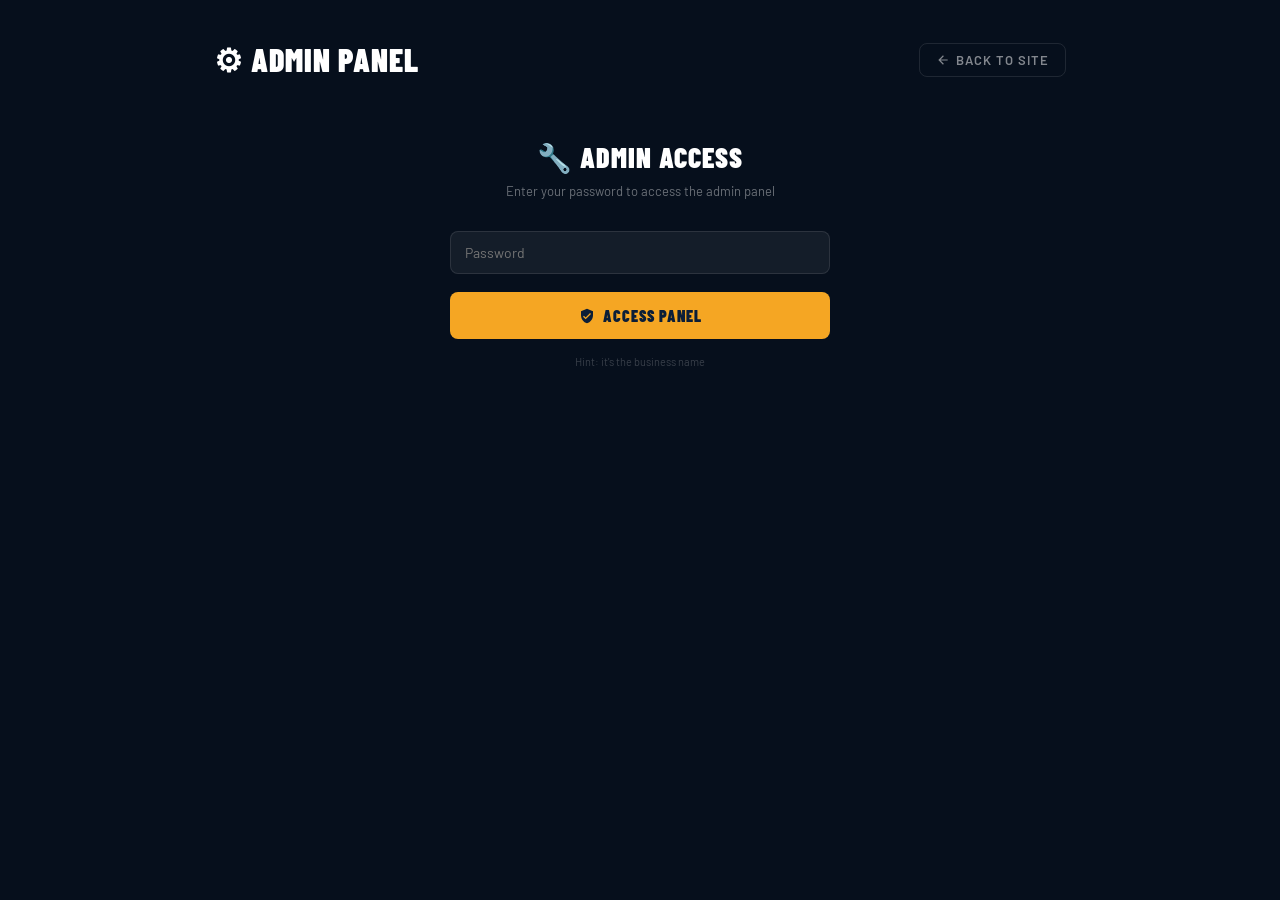
<file: grip-city-handyman 2/pages/admin.html>
<!DOCTYPE html>
<html lang="en">
<head>
  <meta charset="UTF-8">
  <meta name="viewport" content="width=device-width, initial-scale=1.0">
  <title>Admin Panel — Grip City Handyman</title>
  <meta name="robots" content="noindex,nofollow">
  <link rel="preconnect" href="https://fonts.googleapis.com">
  <link href="https://fonts.googleapis.com/css2?family=Barlow+Condensed:wght@400;600;700;800;900&family=Barlow:wght@300;400;500;600;700&display=swap" rel="stylesheet">
  <link rel="stylesheet" href="../css/style.css">
  <link rel="stylesheet" href="../css/admin.css">
  <style>
    body { background: #060F1C; }
  </style>
</head>
<body>

<div class="admin-page">
  <div class="admin-page-wrap">

    <!-- HEADER -->
    <div class="admin-page-header">
      <h1>⚙ Admin Panel</h1>
      <a href="../index.html" class="admin-back">
        <svg viewBox="0 0 24 24"><path d="M20 11H7.83l5.59-5.59L12 4l-8 8 8 8 1.41-1.41L7.83 13H20v-2z"/></svg>
        Back to Site
      </a>
    </div>

    <!-- LOGIN SCREEN -->
    <div id="admin-login-screen">
      <div class="admin-login-card">
        <div class="admin-login-logo">🔧 Admin Access</div>
        <div class="admin-login-sub">Enter your password to access the admin panel</div>
        <div class="admin-field">
          <input type="password" class="admin-input" id="loginPassword" placeholder="Password" autocomplete="current-password">
        </div>
        <div class="login-error" id="loginError">Incorrect password. Please try again.</div>
        <button class="btn-save" onclick="checkLogin()" style="width:100%;justify-content:center">
          <svg viewBox="0 0 24 24"><path d="M12 1L3 5v6c0 5.55 3.84 10.74 9 12 5.16-1.26 9-6.45 9-12V5l-9-4zm-2 16l-4-4 1.41-1.41L10 14.17l6.59-6.59L18 9l-8 8z"/></svg>
          Access Panel
        </button>
        <p style="color:rgba(255,255,255,0.2);font-size:11px;margin-top:16px;text-align:center">Hint: it's the business name</p>
      </div>
    </div>

    <!-- DASHBOARD SCREEN -->
    <div id="admin-dashboard-screen" style="display:none">

      <div style="display:flex;align-items:center;justify-content:flex-end;margin-bottom:24px">
        <button class="btn-save" style="background:rgba(255,255,255,0.1);color:rgba(255,255,255,0.6);font-size:13px;padding:8px 16px" onclick="logoutAdmin()">Logout</button>
      </div>

      <!-- TABS -->
      <div class="admin-tabs">
        <button class="admin-tab active" onclick="switchTab('content', this)">Content</button>
        <button class="admin-tab" onclick="switchTab('estimator', this)">Estimator</button>
      </div>

      <!-- ── CONTENT TAB ── -->
      <div class="admin-panel active" id="tab-content">

        <div class="admin-section-title">Business Information</div>
        <div class="admin-grid-2">
          <div class="admin-field">
            <label>Business Name</label>
            <input type="text" class="admin-input" id="biz-name" value="Grip City Handyman">
          </div>
          <div class="admin-field">
            <label>Phone Number</label>
            <input type="text" class="admin-input" id="biz-phone" value="(971) 666-2625">
          </div>
        </div>
        <div class="admin-grid-2">
          <div class="admin-field">
            <label>City / Region</label>
            <input type="text" class="admin-input" id="biz-city" value="Portland, Oregon">
          </div>
          <div class="admin-field">
            <label>Years in Business</label>
            <input type="text" class="admin-input" id="biz-years" value="10+">
          </div>
        </div>

        <div class="admin-section-title" style="margin-top:28px">Hero Section</div>
        <div class="admin-field">
          <label>Hero Headline</label>
          <input type="text" class="admin-input" id="hero-headline" value="Portland's Trusted Handymen">
        </div>
        <div class="admin-field">
          <label>Hero Subheadline</label>
          <textarea class="admin-textarea" id="hero-sub">From small repairs to full renovations — we show up on time, do the job right, and leave your home better than we found it.</textarea>
        </div>
        <div class="admin-grid-3">
          <div class="admin-field">
            <label>Stat 1 Value</label>
            <input type="text" class="admin-input" id="stat1" value="500+">
          </div>
          <div class="admin-field">
            <label>Stat 2 Value</label>
            <input type="text" class="admin-input" id="stat2" value="4.9★">
          </div>
          <div class="admin-field">
            <label>Stat 3 Value</label>
            <input type="text" class="admin-input" id="stat3" value="10+">
          </div>
        </div>

        <div class="admin-section-title" style="margin-top:28px">Google Reviews</div>
        <div class="admin-grid-2">
          <div class="admin-field">
            <label>Google Rating</label>
            <input type="text" class="admin-input" id="g-rating" value="4.9">
          </div>
          <div class="admin-field">
            <label>Review Count (displayed)</label>
            <input type="text" class="admin-input" id="g-count" value="200+">
          </div>
        </div>

        <div style="display:flex;align-items:center;gap:16px;margin-top:24px">
          <button class="btn-save" onclick="saveContent()">
            <svg viewBox="0 0 24 24"><path d="M17 3H5c-1.11 0-2 .9-2 2v14c0 1.1.89 2 2 2h14c1.1 0 2-.9 2-2V7l-4-4zm-5 16c-1.66 0-3-1.34-3-3s1.34-3 3-3 3 1.34 3 3-1.34 3-3 3zm3-10H5V5h10v4z"/></svg>
            Save Changes
          </button>
          <div class="admin-saved" id="content-saved">✓ Saved successfully</div>
        </div>

      </div><!-- /tab-content -->

      <!-- ── ESTIMATOR TAB ── -->
      <div class="admin-panel" id="tab-estimator">

        <div class="admin-section-title">Project Estimator</div>

        <div class="admin-field">
          <label>Project Name / Client</label>
          <input type="text" class="admin-input" id="est-name" placeholder="e.g. Smith Kitchen Remodel">
        </div>

        <div class="admin-grid-2">
          <div class="admin-field">
            <label>Service Type</label>
            <select class="admin-select" id="est-service" onchange="updateEstimate()">
              <option value="painting">Painting ($3.50/sq ft)</option>
              <option value="flooring">Flooring ($6.00/sq ft)</option>
              <option value="drywall">Drywall / Patching ($2.50/sq ft)</option>
              <option value="carpentry">Carpentry ($85/hr)</option>
              <option value="plumbing">Plumbing ($95/hr)</option>
              <option value="electrical">Electrical ($100/hr)</option>
              <option value="tile">Tile Work ($8.00/sq ft)</option>
              <option value="demo">Demolition ($1.50/sq ft)</option>
              <option value="general">General Repair ($75/hr)</option>
            </select>
          </div>
          <div class="admin-field">
            <label id="est-size-label">Square Footage</label>
            <input type="number" class="admin-input" id="est-sqft" value="500" min="0" oninput="updateEstimate()">
          </div>
        </div>

        <div class="admin-grid-3">
          <div class="admin-field">
            <label>Materials Cost ($)</label>
            <input type="number" class="admin-input" id="est-materials" value="0" min="0" oninput="updateEstimate()">
          </div>
          <div class="admin-field">
            <label>Labor Hours</label>
            <input type="number" class="admin-input" id="est-labor-hours" value="8" min="0" oninput="updateEstimate()">
          </div>
          <div class="admin-field">
            <label>Labor Rate ($/hr)</label>
            <input type="number" class="admin-input" id="est-labor-rate" value="75" min="0" oninput="updateEstimate()">
          </div>
        </div>

        <div class="admin-grid-2">
          <div class="admin-field">
            <label>Profit Margin (%)</label>
            <input type="number" class="admin-input" id="est-profit" value="20" min="0" max="100" oninput="updateEstimate()">
          </div>
          <div class="admin-field">
            <label>Tax Rate (%)</label>
            <input type="number" class="admin-input" id="est-tax" value="0" min="0" oninput="updateEstimate()">
          </div>
        </div>

        <div class="estimator-summary">
          <div class="est-row"><span>Service Cost</span><span id="r-service">$0.00</span></div>
          <div class="est-row"><span>Materials</span><span id="r-materials">$0.00</span></div>
          <div class="est-row"><span>Labor</span><span id="r-labor">$0.00</span></div>
          <div class="est-divider"></div>
          <div class="est-row"><span>Subtotal</span><span id="r-subtotal">$0.00</span></div>
          <div class="est-row"><span id="r-profit-label">Profit (20%)</span><span id="r-profit">$0.00</span></div>
          <div class="est-row"><span id="r-tax-label">Tax (0%)</span><span id="r-tax">$0.00</span></div>
          <div class="est-divider"></div>
          <div class="est-row" style="padding:16px 0">
            <div class="est-total-label">Final Estimate</div>
            <div class="est-total" id="r-total">$0.00</div>
          </div>
        </div>

        <div style="display:flex;gap:12px;margin-top:20px;flex-wrap:wrap">
          <button class="btn-save" onclick="printEstimate()">
            <svg viewBox="0 0 24 24"><path d="M19 8H5c-1.66 0-3 1.34-3 3v6h4v4h12v-4h4v-6c0-1.66-1.34-3-3-3zm-3 11H8v-5h8v5zm3-7c-.55 0-1-.45-1-1s.45-1 1-1 1 .45 1 1-.45 1-1 1zm-1-9H6v4h12V3z"/></svg>
            Print / Save PDF
          </button>
          <button class="btn-save" style="background:rgba(255,255,255,0.08);color:rgba(255,255,255,0.7)" onclick="resetEstimate()">
            Reset
          </button>
        </div>

      </div><!-- /tab-estimator -->

    </div><!-- /admin-dashboard-screen -->

  </div><!-- /admin-page-wrap -->
</div><!-- /admin-page -->

<script src="../js/admin.js"></script>
</body>
</html>
</file>
<file: grip-city-handyman 2/css/style.css>
/* ============================================================
   Grip City Handyman — Main Stylesheet
   style.css
   ============================================================ */

/* ----- TOKENS ----- */
:root {
  --red:        #D92B2B;
  --red-dark:   #A81F1F;
  --navy:       #0B1E38;
  --navy-light: #14305A;
  --slate:      #1E2D45;
  --gold:       #F5A623;
  --white:      #FFFFFF;
  --off-white:  #F7F5F0;
  --gray:       #8A9BB0;
  --light:      #EEF1F6;
  --font-head:  'Barlow Condensed', sans-serif;
  --font-body:  'Barlow', sans-serif;
}

/* ----- RESET ----- */
*, *::before, *::after { margin: 0; padding: 0; box-sizing: border-box; }
html { scroll-behavior: smooth; }
body { font-family: var(--font-body); background: var(--white); color: var(--navy); overflow-x: hidden; }
img { display: block; max-width: 100%; }
a { text-decoration: none; color: inherit; }

::-webkit-scrollbar { width: 6px; }
::-webkit-scrollbar-track { background: #0B1E38; }
::-webkit-scrollbar-thumb { background: var(--red); border-radius: 3px; }

/* ----- LAYOUT ----- */
.container { max-width: 1200px; margin: 0 auto; padding: 0 24px; }

/* ----- SHARED TYPOGRAPHY ----- */
.section-label {
  font-family: var(--font-head);
  font-size: 11px; font-weight: 700;
  letter-spacing: 4px; text-transform: uppercase;
  color: var(--red); margin-bottom: 12px; display: block;
}
.section-title {
  font-family: var(--font-head);
  font-size: clamp(36px, 5vw, 56px);
  font-weight: 900; line-height: 1;
  text-transform: uppercase; letter-spacing: -0.5px;
  color: var(--navy); margin-bottom: 16px;
}
.section-title.white { color: var(--white); }
.section-sub { font-size: 16px; color: var(--gray); line-height: 1.65; max-width: 540px; }

/* ----- BUTTONS ----- */
.btn-primary {
  background: var(--red); color: var(--white);
  font-family: var(--font-head); font-size: 18px; font-weight: 800;
  padding: 16px 32px; border-radius: 10px;
  display: inline-flex; align-items: center; gap: 10px;
  letter-spacing: 1px; text-transform: uppercase;
  transition: all 0.25s; border: none; cursor: pointer;
}
.btn-primary:hover { background: var(--red-dark); transform: translateY(-2px); box-shadow: 0 12px 40px rgba(217,43,43,0.4); }
.btn-primary svg { width: 18px; height: 18px; fill: white; }

.btn-outline {
  background: transparent; border: 2px solid rgba(255,255,255,0.25); color: var(--white);
  font-family: var(--font-head); font-size: 16px; font-weight: 700;
  padding: 14px 28px; border-radius: 10px;
  display: inline-flex; align-items: center; gap: 8px;
  letter-spacing: 1px; text-transform: uppercase; transition: all 0.25s;
}
.btn-outline:hover { border-color: var(--white); background: rgba(255,255,255,0.08); }

.btn-white {
  background: var(--white); color: var(--red);
  font-family: var(--font-head); font-size: 22px; font-weight: 900;
  padding: 20px 48px; border-radius: 12px;
  display: inline-flex; align-items: center; gap: 12px;
  letter-spacing: 1px; text-transform: uppercase; transition: all 0.25s;
}
.btn-white:hover { transform: translateY(-3px); box-shadow: 0 16px 50px rgba(0,0,0,0.2); }
.btn-white svg { width: 20px; height: 20px; fill: var(--red); }

/* ----- SCROLL REVEAL ----- */
.reveal { opacity: 0; transform: translateY(30px); transition: opacity 0.65s ease, transform 0.65s ease; }
.reveal.visible { opacity: 1; transform: none; }
.reveal-delay-1 { transition-delay: 0.1s; }
.reveal-delay-2 { transition-delay: 0.2s; }
.reveal-delay-3 { transition-delay: 0.3s; }

/* ----- BLUEPRINT OVERLAY ----- */
.bp-overlay { position: absolute; inset: 0; pointer-events: none; overflow: hidden; z-index: 1; }
.bp-label {
  position: absolute; font-family: monospace; font-size: 11px;
  color: rgba(255,255,255,0.12); letter-spacing: 1.5px; white-space: nowrap;
  animation: bpDrift 30s linear infinite;
}
@keyframes bpDrift { from { transform: translateX(0); } to { transform: translateX(-100px); } }
.bp-line {
  position: absolute; left: 0; right: 0; height: 1px;
  background: linear-gradient(to right, transparent, rgba(255,255,255,0.06), rgba(255,255,255,0.1), rgba(255,255,255,0.06), transparent);
}

/* ============================================================
   HEADER
   ============================================================ */
#header { position: fixed; top: 0; left: 0; right: 0; z-index: 1000; transition: box-shadow 0.3s; }

.header-top { background: var(--navy); padding: 6px 0; border-bottom: 1px solid rgba(255,255,255,0.08); }
.header-top-inner {
  max-width: 1200px; margin: 0 auto; padding: 0 24px;
  display: flex; align-items: center; justify-content: space-between;
  font-size: 12px; color: rgba(255,255,255,0.6); letter-spacing: 0.5px;
}
.header-top-inner a { color: var(--gold); font-weight: 600; }

.header-main { background: rgba(11,30,56,0.97); backdrop-filter: blur(12px); padding: 0 24px; }
.header-main-inner { max-width: 1200px; margin: 0 auto; display: flex; align-items: center; height: 72px; gap: 32px; }

.logo { display: flex; align-items: center; gap: 12px; flex-shrink: 0; }
.logo-icon {
  width: 44px; height: 44px; background: var(--red); border-radius: 8px;
  display: flex; align-items: center; justify-content: center;
  position: relative; overflow: hidden;
}
.logo-icon::before {
  content: ''; position: absolute; top: -8px; right: -8px;
  width: 24px; height: 24px; background: rgba(255,255,255,0.15); border-radius: 50%;
}
.logo-icon svg { width: 22px; height: 22px; fill: white; position: relative; z-index: 1; }
.logo-text { line-height: 1; }
.logo-name { font-family: var(--font-head); font-size: 22px; font-weight: 900; color: white; letter-spacing: 1px; text-transform: uppercase; }
.logo-tag  { font-size: 10px; font-weight: 600; color: var(--gold); letter-spacing: 3px; text-transform: uppercase; }

nav { display: flex; align-items: center; gap: 4px; flex: 1; }
.nav-link {
  color: rgba(255,255,255,0.75); font-size: 13px; font-weight: 600;
  letter-spacing: 0.5px; padding: 8px 14px; border-radius: 6px;
  transition: all 0.2s; white-space: nowrap; text-transform: uppercase;
}
.nav-link:hover { color: white; background: rgba(255,255,255,0.1); }
.nav-link.admin-link { color: rgba(255,255,255,0.3); font-size: 11px; }

.header-cta { margin-left: auto; display: flex; align-items: center; gap: 12px; flex-shrink: 0; }
.btn-phone {
  background: var(--red); color: white;
  font-family: var(--font-head); font-size: 16px; font-weight: 800; letter-spacing: 1px;
  padding: 10px 20px; border-radius: 8px;
  display: flex; align-items: center; gap: 8px; transition: all 0.2s; white-space: nowrap;
}
.btn-phone:hover { background: var(--red-dark); transform: translateY(-1px); }
.btn-phone svg { width: 16px; height: 16px; fill: white; }

.hamburger { display: none; background: none; border: none; cursor: pointer; padding: 8px; flex-direction: column; gap: 5px; }
.hamburger span { display: block; width: 24px; height: 2px; background: white; border-radius: 2px; transition: all 0.3s; }

.mobile-menu {
  display: none; position: fixed; inset: 0;
  background: var(--navy); z-index: 2000; flex-direction: column; padding: 24px;
}
.mobile-menu.open { display: flex; }
.mobile-close { align-self: flex-end; background: none; border: none; cursor: pointer; color: white; font-size: 28px; margin-bottom: 24px; }
.mobile-nav { display: flex; flex-direction: column; gap: 4px; flex: 1; }
.mobile-nav a {
  color: white; font-family: var(--font-head);
  font-size: 28px; font-weight: 700; padding: 12px 0;
  border-bottom: 1px solid rgba(255,255,255,0.08);
  letter-spacing: 1px; text-transform: uppercase;
}
.mobile-cta { margin-top: 24px; }
.mobile-cta a {
  display: block; background: var(--red); color: white; text-align: center;
  padding: 18px; border-radius: 10px; font-family: var(--font-head);
  font-size: 22px; font-weight: 800; letter-spacing: 1px;
}

/* ============================================================
   HERO
   ============================================================ */
#hero {
  min-height: 100vh; background: var(--navy);
  display: flex; align-items: center;
  position: relative; overflow: hidden; padding-top: 110px;
}
.hero-grid {
  position: absolute; inset: 0;
  background-image: linear-gradient(rgba(255,255,255,0.03) 1px, transparent 1px),
                    linear-gradient(90deg, rgba(255,255,255,0.03) 1px, transparent 1px);
  background-size: 60px 60px;
}
.hero-accent { position: absolute; top: 0; right: 0; width: 50%; height: 100%; background: linear-gradient(135deg, transparent 40%, rgba(217,43,43,0.12) 100%); }
.hero-shape { position: absolute; bottom: -1px; left: 0; right: 0; height: 80px; }
.hero-shape path { fill: var(--white); }

.hero-inner { display: grid; grid-template-columns: 1fr 1fr; gap: 80px; align-items: center; position: relative; z-index: 2; }

.hero-badge {
  display: inline-flex; align-items: center; gap: 8px;
  background: rgba(245,166,35,0.15); border: 1px solid rgba(245,166,35,0.3);
  border-radius: 100px; padding: 6px 14px;
  font-size: 11px; font-weight: 700; color: var(--gold);
  letter-spacing: 2px; text-transform: uppercase; margin-bottom: 20px;
}
.hero-badge span { width: 6px; height: 6px; background: var(--gold); border-radius: 50%; display: inline-block; }

.hero-title {
  font-family: var(--font-head);
  font-size: clamp(52px, 7vw, 88px);
  font-weight: 900; line-height: 0.92;
  color: white; text-transform: uppercase;
  letter-spacing: -1px; margin-bottom: 24px;
}
.hero-title em { font-style: normal; color: var(--red); display: block; }
.hero-sub { font-size: 17px; color: rgba(255,255,255,0.65); line-height: 1.65; max-width: 440px; margin-bottom: 36px; }
.hero-actions { display: flex; align-items: center; gap: 16px; flex-wrap: wrap; }

.hero-stats { display: flex; gap: 32px; margin-top: 40px; padding-top: 40px; border-top: 1px solid rgba(255,255,255,0.1); }
.hero-stat strong { display: block; font-family: var(--font-head); font-size: 36px; font-weight: 900; color: white; line-height: 1; }
.hero-stat span   { font-size: 12px; color: rgba(255,255,255,0.5); letter-spacing: 1px; text-transform: uppercase; font-weight: 600; }

.hero-visual { position: relative; }
.hero-img-wrap { position: relative; border-radius: 16px; overflow: hidden; aspect-ratio: 4/5; }
.hero-img-wrap img { width: 100%; height: 100%; object-fit: cover; }
.hero-img-overlay { position: absolute; inset: 0; background: linear-gradient(to bottom, transparent 50%, rgba(11,30,56,0.8) 100%); }

.hero-card {
  position: absolute; bottom: 24px; left: 24px; right: 24px;
  background: rgba(11,30,56,0.9); backdrop-filter: blur(12px);
  border: 1px solid rgba(255,255,255,0.1); border-radius: 12px;
  padding: 16px 20px; display: flex; align-items: center; gap: 16px;
}
.hero-card-stars { display: flex; gap: 3px; margin-bottom: 4px; }
.hero-card-stars svg { width: 14px; height: 14px; fill: var(--gold); }
.hero-card-text strong { color: white; font-size: 14px; font-weight: 700; display: block; }
.hero-card-text span   { color: rgba(255,255,255,0.5); font-size: 12px; }
.hero-card-avatar {
  width: 44px; height: 44px; background: var(--red); border-radius: 50%;
  display: flex; align-items: center; justify-content: center;
  color: white; font-family: var(--font-head); font-size: 18px; font-weight: 900; flex-shrink: 0;
}

/* ============================================================
   TRUST BANNER
   ============================================================ */
#trust { background: var(--red); }
.trust-inner { max-width: 1200px; margin: 0 auto; display: grid; grid-template-columns: repeat(4, 1fr); }
.trust-item { padding: 22px 24px; display: flex; align-items: center; gap: 14px; border-right: 1px solid rgba(255,255,255,0.15); }
.trust-item:last-child { border-right: none; }
.trust-icon { width: 40px; height: 40px; background: rgba(255,255,255,0.15); border-radius: 8px; display: flex; align-items: center; justify-content: center; flex-shrink: 0; }
.trust-icon svg { width: 20px; height: 20px; fill: white; }
.trust-text strong { display: block; color: white; font-size: 14px; font-weight: 700; letter-spacing: 0.3px; }
.trust-text span   { color: rgba(255,255,255,0.75); font-size: 12px; }

/* ============================================================
   SERVICES
   ============================================================ */
#services { padding: 100px 0; background: var(--off-white); }
.services-inner { display: grid; grid-template-columns: 1fr 1fr; gap: 80px; align-items: center; }
.services-left { position: sticky; top: 120px; }

.services-grid { display: grid; grid-template-columns: 1fr 1fr; gap: 12px; }
.service-card {
  background: white; border: 2px solid transparent; border-radius: 12px;
  padding: 20px; display: flex; align-items: center; gap: 14px;
  transition: all 0.25s; position: relative; overflow: hidden;
  box-shadow: 0 2px 12px rgba(11,30,56,0.06);
}
.service-card:hover { border-color: var(--red); transform: translateY(-2px); box-shadow: 0 8px 30px rgba(217,43,43,0.15); }
.service-card:hover .service-icon { background: var(--red); }
.service-card:hover .service-icon svg { fill: white; }
.service-icon { width: 44px; height: 44px; background: var(--light); border-radius: 8px; display: flex; align-items: center; justify-content: center; flex-shrink: 0; transition: all 0.25s; }
.service-icon svg { width: 20px; height: 20px; fill: var(--red); transition: fill 0.25s; }
.service-name { font-family: var(--font-head); font-size: 15px; font-weight: 700; text-transform: uppercase; letter-spacing: 0.5px; }

.services-img { position: relative; border-radius: 16px; overflow: hidden; aspect-ratio: 3/4; }
.services-img img { width: 100%; height: 100%; object-fit: cover; }
.services-img-badge {
  position: absolute; top: 24px; left: 24px; background: var(--red); color: white;
  font-family: var(--font-head); font-size: 13px; font-weight: 800;
  letter-spacing: 1px; text-transform: uppercase; padding: 8px 16px; border-radius: 8px;
}

/* ============================================================
   GALLERY
   ============================================================ */
#gallery { padding: 100px 0; background: linear-gradient(135deg, #061326 0%, #0B1E38 100%); position: relative; overflow: hidden; }
.gallery-header { text-align: center; margin-bottom: 60px; }
.gallery-grid { display: grid; grid-template-columns: repeat(3, 1fr); gap: 24px; }

.slider-wrap { position: relative; border-radius: 14px; overflow: hidden; cursor: ew-resize; user-select: none; aspect-ratio: 4/3; }
.slider-img { position: absolute; inset: 0; width: 100%; height: 100%; object-fit: cover; }
.slider-before-wrap { position: absolute; inset: 0; overflow: hidden; }
.slider-before-wrap img { position: absolute; inset: 0; height: 100%; object-fit: cover; }
.slider-handle { position: absolute; top: 0; bottom: 0; width: 3px; background: white; z-index: 10; cursor: ew-resize; transform: translateX(-50%); }
.slider-btn {
  position: absolute; top: 50%; transform: translate(-50%, -50%);
  width: 40px; height: 40px; background: white; border-radius: 50%;
  box-shadow: 0 4px 20px rgba(0,0,0,0.3); display: flex; align-items: center; justify-content: center;
  border: 3px solid var(--red);
}
.slider-label { position: absolute; top: 12px; font-size: 11px; font-weight: 700; letter-spacing: 1px; text-transform: uppercase; padding: 4px 12px; border-radius: 100px; z-index: 5; }
.label-before { left: 12px; background: rgba(11,30,56,0.8); color: white; backdrop-filter: blur(4px); }
.label-after  { right: 12px; background: var(--red); color: white; }
.gallery-caption { text-align: center; margin-top: 16px; font-family: var(--font-head); font-size: 16px; font-weight: 700; color: white; letter-spacing: 1px; text-transform: uppercase; }

/* ============================================================
   PROCESS
   ============================================================ */
#process { padding: 100px 0; background: white; }
.process-header { text-align: center; margin-bottom: 70px; }
.process-grid { display: grid; grid-template-columns: repeat(4, 1fr); gap: 0; position: relative; }
.process-connector {
  position: absolute; top: 52px; left: calc(12.5%); right: calc(12.5%); height: 2px;
  background: linear-gradient(to right, var(--red) 0%, var(--light) 100%); z-index: 0;
}
.process-step { text-align: center; position: relative; z-index: 1; padding: 0 16px; }
.process-num { font-family: var(--font-head); font-size: 11px; font-weight: 800; letter-spacing: 3px; color: var(--red); text-transform: uppercase; margin-bottom: 12px; display: block; }
.process-icon-wrap {
  width: 80px; height: 80px; margin: 0 auto 20px;
  background: white; border: 3px solid var(--light); border-radius: 20px;
  display: flex; align-items: center; justify-content: center; transition: all 0.3s; position: relative;
}
.process-icon-wrap.active { background: var(--red); border-color: var(--red); box-shadow: 0 8px 40px rgba(217,43,43,0.4); transform: scale(1.05); }
.process-icon-wrap svg { width: 32px; height: 32px; fill: var(--red); transition: fill 0.3s; }
.process-icon-wrap.active svg { fill: white; }
.process-step h3 { font-family: var(--font-head); font-size: 18px; font-weight: 800; color: var(--navy); text-transform: uppercase; letter-spacing: 0.5px; margin-bottom: 8px; }
.process-step p  { font-size: 13px; color: var(--gray); line-height: 1.65; }

/* ============================================================
   REVIEWS
   ============================================================ */
#reviews { padding: 100px 0; background: var(--off-white); }
.reviews-header { display: grid; grid-template-columns: 1fr auto; align-items: end; margin-bottom: 50px; gap: 24px; }

.google-badge { background: var(--navy); border-radius: 14px; padding: 20px 28px; display: flex; align-items: center; gap: 20px; white-space: nowrap; }
.google-badge-score { font-family: var(--font-head); font-size: 48px; font-weight: 900; color: white; line-height: 1; }
.google-badge-info { display: flex; flex-direction: column; gap: 4px; }
.stars-row { display: flex; gap: 3px; }
.stars-row svg { width: 18px; height: 18px; fill: var(--gold); }
.google-badge-info span { color: rgba(255,255,255,0.5); font-size: 12px; letter-spacing: 0.5px; }

.reviews-grid { display: grid; grid-template-columns: repeat(2, 1fr); gap: 20px; }
.review-card { background: white; border-radius: 14px; padding: 28px; border: 1px solid rgba(11,30,56,0.06); transition: all 0.25s; }
.review-card:hover { transform: translateY(-3px); box-shadow: 0 12px 40px rgba(11,30,56,0.1); }
.review-top { display: flex; align-items: flex-start; justify-content: space-between; margin-bottom: 16px; }
.review-stars { display: flex; gap: 3px; }
.review-stars svg { width: 16px; height: 16px; fill: var(--gold); }
.review-quote { font-size: 36px; color: rgba(217,43,43,0.12); font-family: Georgia, serif; line-height: 1; margin-top: -6px; }
.review-text { font-size: 15px; color: #4A5568; line-height: 1.7; margin-bottom: 20px; }
.review-author { display: flex; align-items: center; gap: 12px; padding-top: 16px; border-top: 1px solid var(--light); }
.review-avatar { width: 38px; height: 38px; background: var(--red); border-radius: 50%; display: flex; align-items: center; justify-content: center; color: white; font-family: var(--font-head); font-size: 16px; font-weight: 900; flex-shrink: 0; }
.review-name { font-weight: 700; font-size: 14px; color: var(--navy); }
.review-loc  { font-size: 12px; color: var(--gray); }

/* ============================================================
   SERVICE AREA
   ============================================================ */
#area { padding: 100px 0; background: var(--navy); position: relative; overflow: hidden; }
.area-inner { display: grid; grid-template-columns: 1fr 1fr; gap: 80px; align-items: center; }

.area-badges { display: flex; flex-wrap: wrap; gap: 10px; margin-top: 32px; }
.area-badge {
  display: flex; align-items: center; gap: 8px;
  background: rgba(255,255,255,0.06); border: 1px solid rgba(255,255,255,0.1);
  border-radius: 100px; padding: 8px 16px; color: white; font-size: 13px; font-weight: 500; transition: all 0.2s;
}
.area-badge:hover { background: rgba(217,43,43,0.2); border-color: var(--red); }
.area-badge svg { width: 12px; height: 12px; fill: var(--red); }

.area-cta-box { background: rgba(255,255,255,0.04); border: 1px solid rgba(255,255,255,0.1); border-radius: 16px; padding: 32px; }
.area-cta-box h3 { font-family: var(--font-head); font-size: 28px; font-weight: 900; color: white; text-transform: uppercase; letter-spacing: 1px; margin-bottom: 8px; }
.area-cta-box p  { color: rgba(255,255,255,0.6); font-size: 14px; line-height: 1.6; margin-bottom: 24px; }

/* ============================================================
   CTA
   ============================================================ */
#cta { padding: 100px 0; background: var(--red); position: relative; overflow: hidden; text-align: center; }
.cta-bg-text {
  position: absolute; top: 50%; left: 50%; transform: translate(-50%, -50%);
  font-family: var(--font-head); font-size: 200px; font-weight: 900;
  color: rgba(255,255,255,0.05); white-space: nowrap; letter-spacing: -4px;
  pointer-events: none; user-select: none;
}
.cta-inner { position: relative; z-index: 2; }
.cta-inner h2 { font-family: var(--font-head); font-size: clamp(48px, 7vw, 80px); font-weight: 900; color: white; text-transform: uppercase; letter-spacing: -1px; line-height: 1; margin-bottom: 20px; }
.cta-inner p  { font-size: 18px; color: rgba(255,255,255,0.8); margin-bottom: 40px; max-width: 520px; margin-left: auto; margin-right: auto; }

/* ============================================================
   FOOTER
   ============================================================ */
footer { background: #060F1C; padding: 70px 0 0; }
.footer-inner { display: grid; grid-template-columns: 2fr 1fr 1fr 1fr; gap: 48px; margin-bottom: 60px; }
.footer-brand p { color: rgba(255,255,255,0.45); font-size: 14px; line-height: 1.7; margin: 16px 0 24px; }
.footer-phone { display: flex; align-items: center; gap: 10px; color: var(--gold); font-family: var(--font-head); font-size: 20px; font-weight: 800; letter-spacing: 0.5px; }
.footer-phone svg { width: 18px; height: 18px; fill: var(--gold); }
.footer-col h4 { font-family: var(--font-head); font-size: 12px; font-weight: 800; color: rgba(255,255,255,0.35); letter-spacing: 3px; text-transform: uppercase; margin-bottom: 18px; }
.footer-col ul { list-style: none; display: flex; flex-direction: column; gap: 10px; }
.footer-col ul a { color: rgba(255,255,255,0.55); font-size: 14px; transition: color 0.2s; }
.footer-col ul a:hover { color: white; }
.footer-bottom { border-top: 1px solid rgba(255,255,255,0.06); padding: 20px 0; display: flex; align-items: center; justify-content: space-between; }
.footer-bottom p { color: rgba(255,255,255,0.25); font-size: 12px; }
.footer-bottom a { color: rgba(255,255,255,0.15); font-size: 11px; }
.footer-bottom a:hover { color: rgba(255,255,255,0.4); }

/* ============================================================
   RESPONSIVE
   ============================================================ */
@media (max-width: 900px) {
  .hero-inner        { grid-template-columns: 1fr; gap: 40px; padding-top: 20px; }
  .hero-visual       { display: none; }
  .services-inner    { grid-template-columns: 1fr; gap: 40px; }
  .services-left     { position: static; }
  .services-img      { display: none; }
  .process-grid      { grid-template-columns: 1fr 1fr; gap: 32px; }
  .process-connector { display: none; }
  .reviews-grid      { grid-template-columns: 1fr; }
  .reviews-header    { grid-template-columns: 1fr; }
  .google-badge      { white-space: normal; }
  .footer-inner      { grid-template-columns: 1fr 1fr; gap: 32px; }
  .gallery-grid      { grid-template-columns: 1fr; }
  .trust-inner       { grid-template-columns: 1fr 1fr; }
  .trust-item:nth-child(2) { border-right: none; }
  .area-inner        { grid-template-columns: 1fr; gap: 40px; }
}

@media (max-width: 600px) {
  nav              { display: none; }
  .hamburger       { display: flex; }
  .hero-stats      { flex-wrap: wrap; gap: 20px; }
  .services-grid   { grid-template-columns: 1fr; }
  .process-grid    { grid-template-columns: 1fr; }
  .footer-inner    { grid-template-columns: 1fr; }
  .trust-inner     { grid-template-columns: 1fr; }
  .trust-item      { border-right: none; border-bottom: 1px solid rgba(255,255,255,0.15); }
  .trust-item:last-child { border-bottom: none; }
  .header-cta .btn-phone span { display: none; }
  .cta-bg-text     { font-size: 80px; }
}
</file>
<file: grip-city-handyman 2/css/admin.css>
/* ============================================================
   Grip City Handyman — Admin Styles
   css/admin.css
   ============================================================ */

/* ----- ADMIN SHARED INPUTS / BUTTONS ----- */
.admin-input,
.admin-textarea,
.admin-select {
  width: 100%; background: rgba(255,255,255,0.06);
  border: 1px solid rgba(255,255,255,0.1); border-radius: 8px;
  color: white; font-family: var(--font-body); font-size: 14px;
  padding: 12px 14px; outline: none; transition: border 0.2s;
}
.admin-input:focus,
.admin-textarea:focus,
.admin-select:focus { border-color: var(--red); }
.admin-textarea { min-height: 90px; resize: vertical; }
.admin-select option { background: #0B1E38; color: white; }

.admin-field { margin-bottom: 18px; }
.admin-field label {
  display: block; font-size: 12px; font-weight: 700;
  color: rgba(255,255,255,0.5); letter-spacing: 1px;
  text-transform: uppercase; margin-bottom: 8px;
}

.admin-grid-2 { display: grid; grid-template-columns: 1fr 1fr; gap: 16px; }
.admin-grid-3 { display: grid; grid-template-columns: 1fr 1fr 1fr; gap: 12px; }

.btn-save {
  background: var(--gold); color: var(--navy); border: none;
  font-family: var(--font-head); font-size: 16px; font-weight: 900;
  letter-spacing: 1px; text-transform: uppercase;
  padding: 14px 28px; border-radius: 8px; cursor: pointer;
  transition: all 0.2s; display: inline-flex; align-items: center; gap: 8px;
}
.btn-save:hover { transform: translateY(-1px); box-shadow: 0 8px 24px rgba(245,166,35,0.35); }
.btn-save svg { width: 16px; height: 16px; fill: var(--navy); }

.admin-saved { display: none; align-items: center; gap: 8px; color: #2ECC71; font-size: 14px; font-weight: 600; }
.admin-saved.show { display: flex; }

.admin-section-title {
  font-family: var(--font-head); font-size: 18px; font-weight: 800;
  color: white; text-transform: uppercase; letter-spacing: 1px;
  margin-bottom: 20px; padding-bottom: 12px;
  border-bottom: 1px solid rgba(255,255,255,0.08);
}

/* ----- ESTIMATOR SUMMARY ----- */
.estimator-summary {
  background: rgba(255,255,255,0.04); border: 1px solid rgba(255,255,255,0.1);
  border-radius: 12px; padding: 24px; margin-top: 24px;
}
.est-row { display: flex; justify-content: space-between; align-items: center; padding: 10px 0; border-bottom: 1px solid rgba(255,255,255,0.06); font-size: 14px; color: rgba(255,255,255,0.6); }
.est-row:last-child { border-bottom: none; }
.est-divider { height: 1px; background: rgba(255,255,255,0.1); margin: 12px 0; }
.est-total       { font-family: var(--font-head); font-size: 28px; font-weight: 900; color: var(--gold); }
.est-total-label { font-family: var(--font-head); font-size: 14px; font-weight: 700; color: rgba(255,255,255,0.5); text-transform: uppercase; letter-spacing: 1px; }

/* ----- ADMIN PAGE (pages/admin.html) ----- */
.admin-page {
  min-height: 100vh; background: #060F1C;
  font-family: var(--font-body); color: white; padding: 40px 0;
}
.admin-page-wrap { max-width: 900px; margin: 0 auto; padding: 0 24px; }
.admin-page-header { display: flex; align-items: center; justify-content: space-between; margin-bottom: 32px; }
.admin-page-header h1 { font-family: var(--font-head); font-size: 32px; font-weight: 900; text-transform: uppercase; letter-spacing: 1px; }
.admin-back { color: rgba(255,255,255,0.5); font-size: 13px; font-weight: 600; text-transform: uppercase; letter-spacing: 1px; display: flex; align-items: center; gap: 6px; padding: 8px 16px; border: 1px solid rgba(255,255,255,0.1); border-radius: 8px; transition: all 0.2s; }
.admin-back:hover { color: white; border-color: rgba(255,255,255,0.3); }
.admin-back svg { width: 14px; height: 14px; fill: currentColor; }

.admin-tabs { display: flex; gap: 8px; margin-bottom: 28px; background: rgba(255,255,255,0.04); padding: 6px; border-radius: 10px; }
.admin-tab { flex: 1; background: none; border: none; color: rgba(255,255,255,0.5); font-family: var(--font-head); font-size: 14px; font-weight: 700; letter-spacing: 1px; text-transform: uppercase; padding: 10px; border-radius: 7px; cursor: pointer; transition: all 0.2s; }
.admin-tab.active { background: var(--red); color: white; }

.admin-panel { display: none; }
.admin-panel.active { display: block; }

/* ----- LOGIN CARD ----- */
.admin-login-card { max-width: 380px; margin: 60px auto 0; text-align: center; }
.admin-login-logo { font-family: var(--font-head); font-size: 28px; font-weight: 900; color: white; margin-bottom: 8px; text-transform: uppercase; letter-spacing: 1px; }
.admin-login-sub  { color: rgba(255,255,255,0.4); font-size: 13px; margin-bottom: 32px; }
.login-error { display: none; background: rgba(217,43,43,0.15); border: 1px solid rgba(217,43,43,0.3); color: #FF6B6B; font-size: 13px; padding: 10px 14px; border-radius: 8px; margin-bottom: 12px; }
.login-error.show { display: block; }

@media (max-width: 600px) {
  .admin-grid-2, .admin-grid-3 { grid-template-columns: 1fr; }
}
</file>
